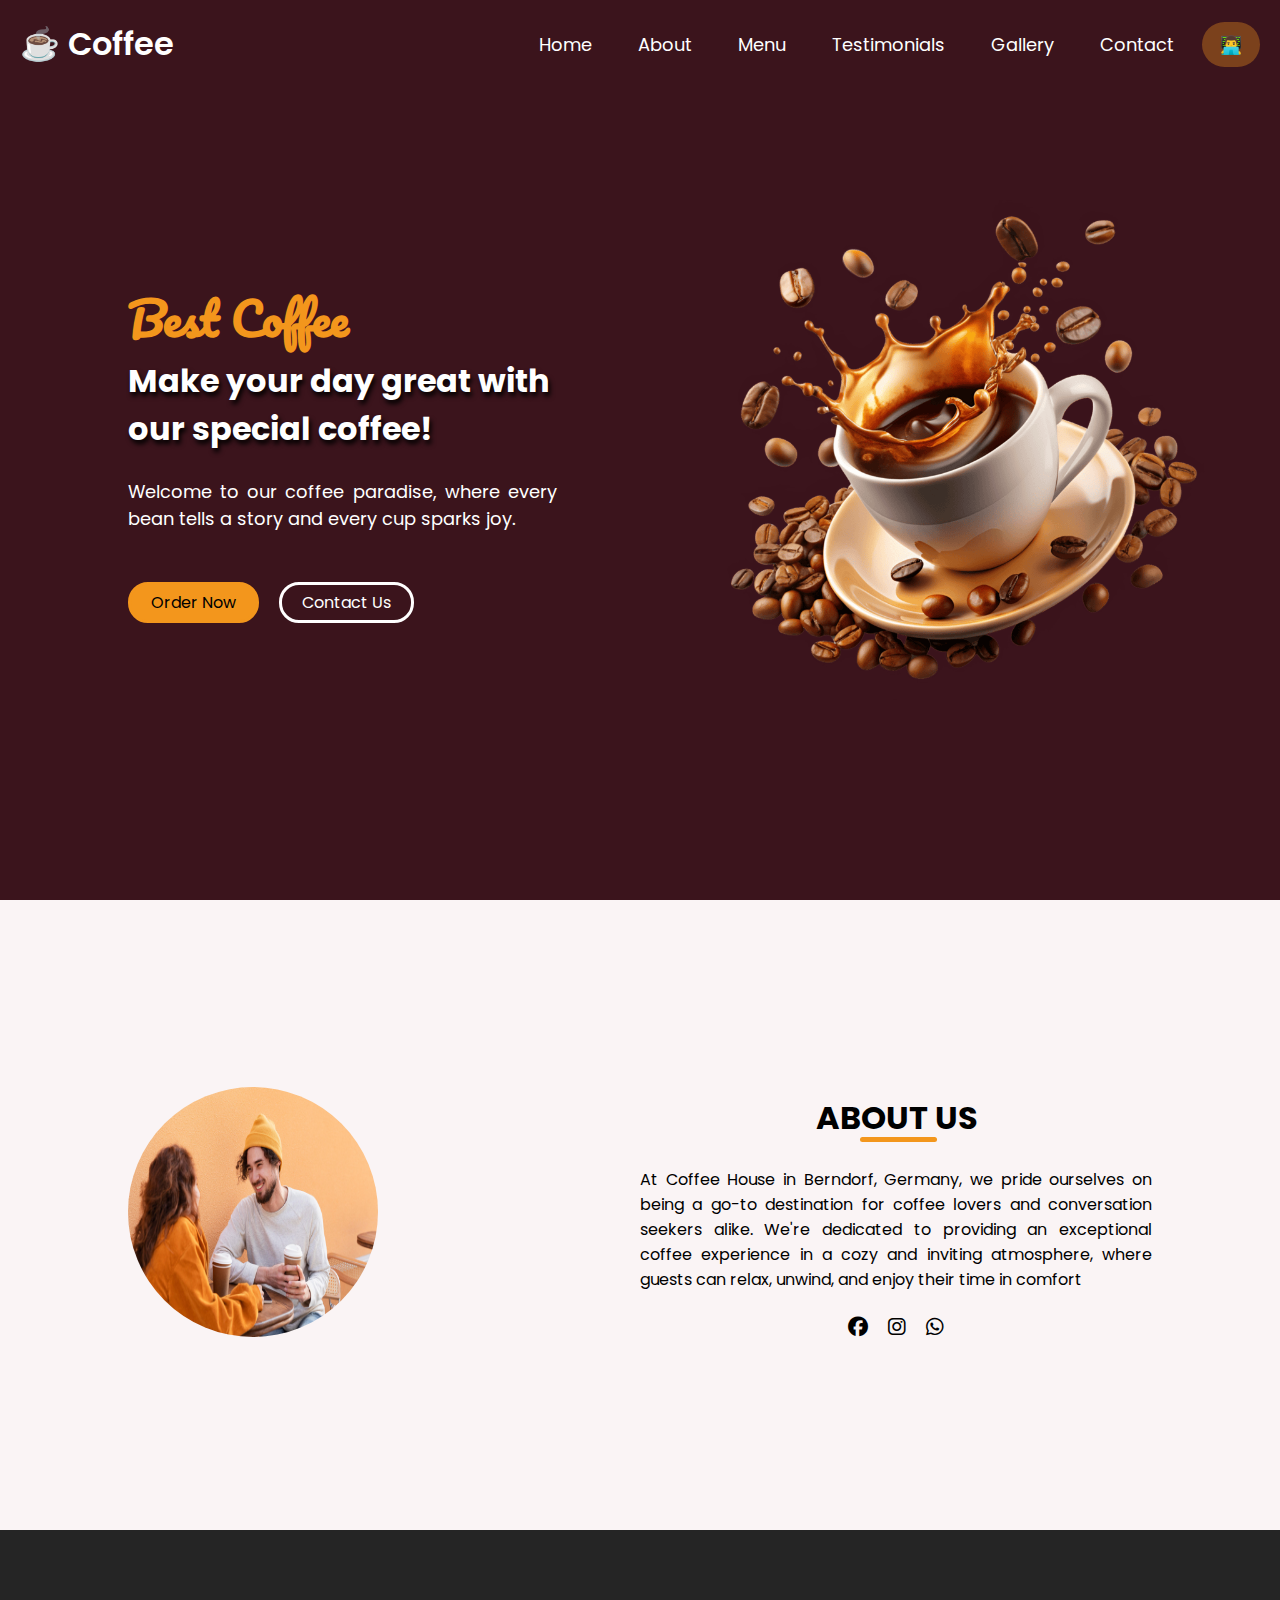
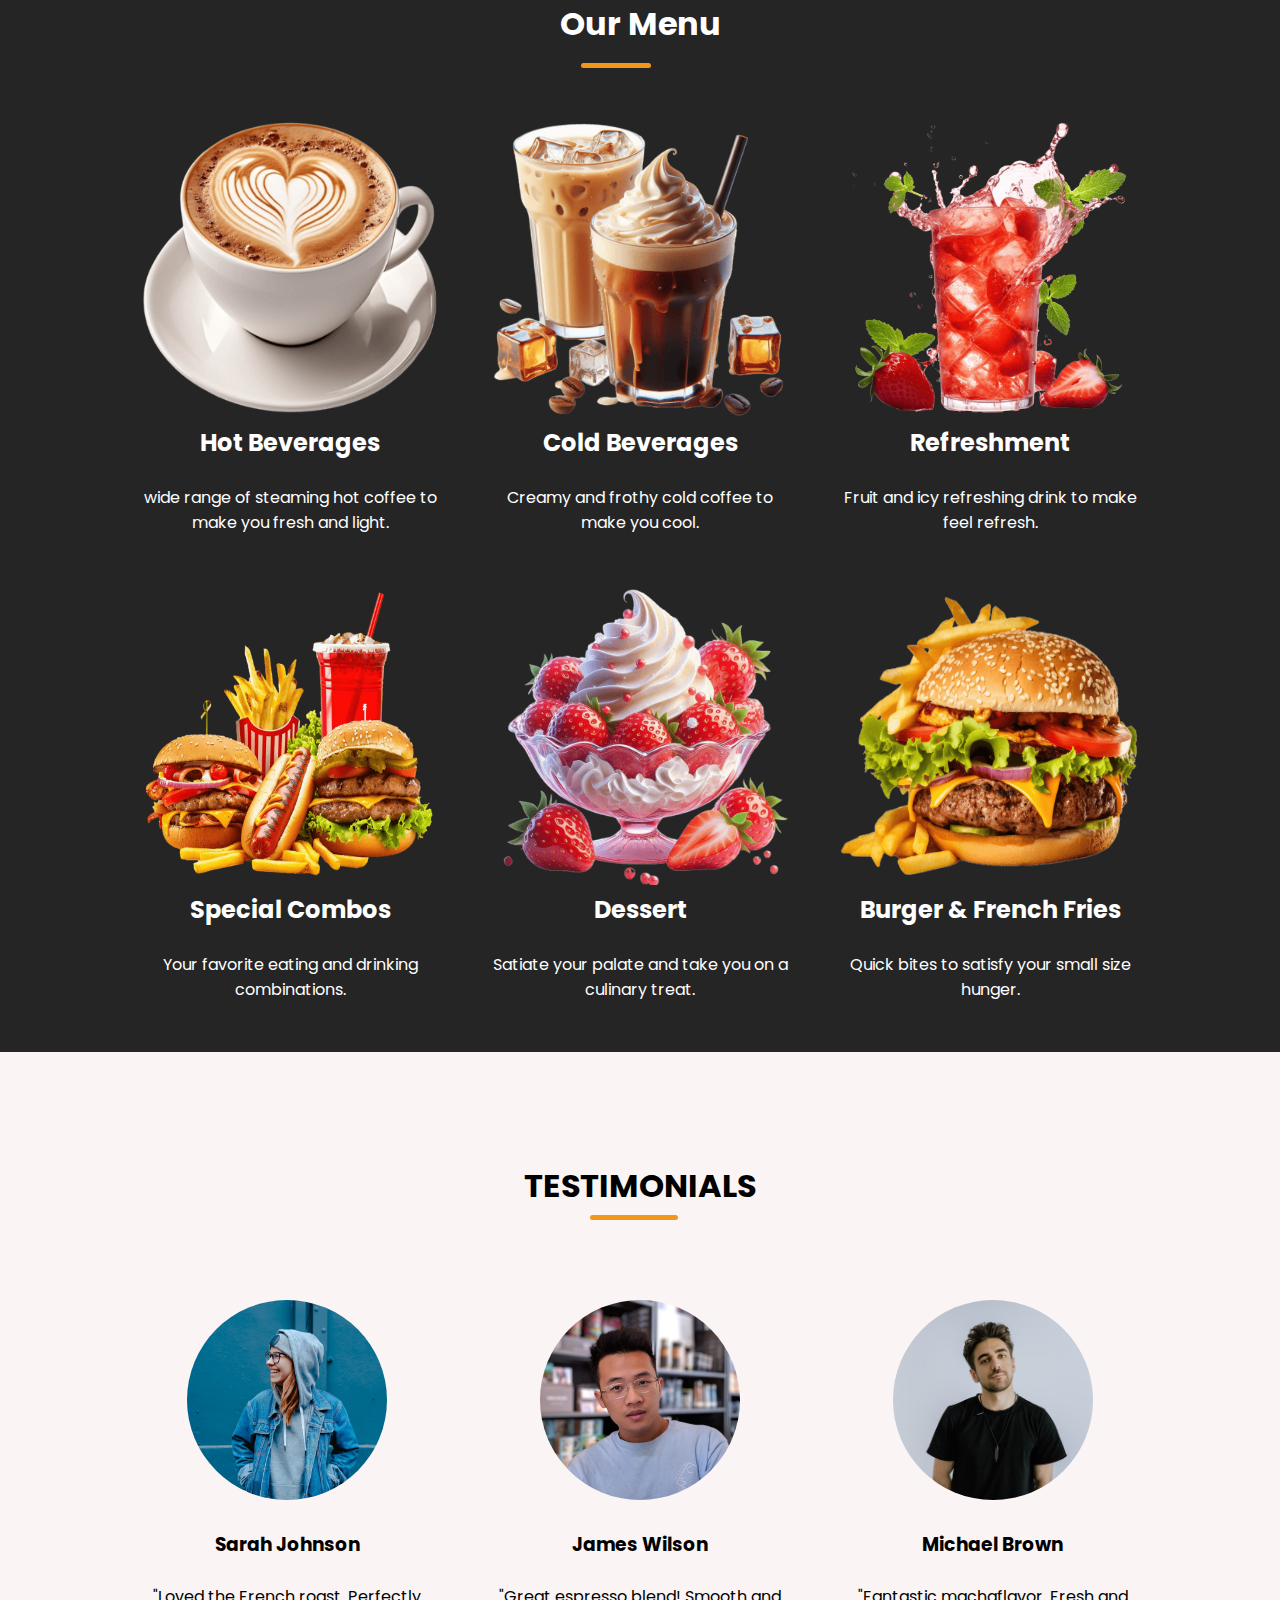
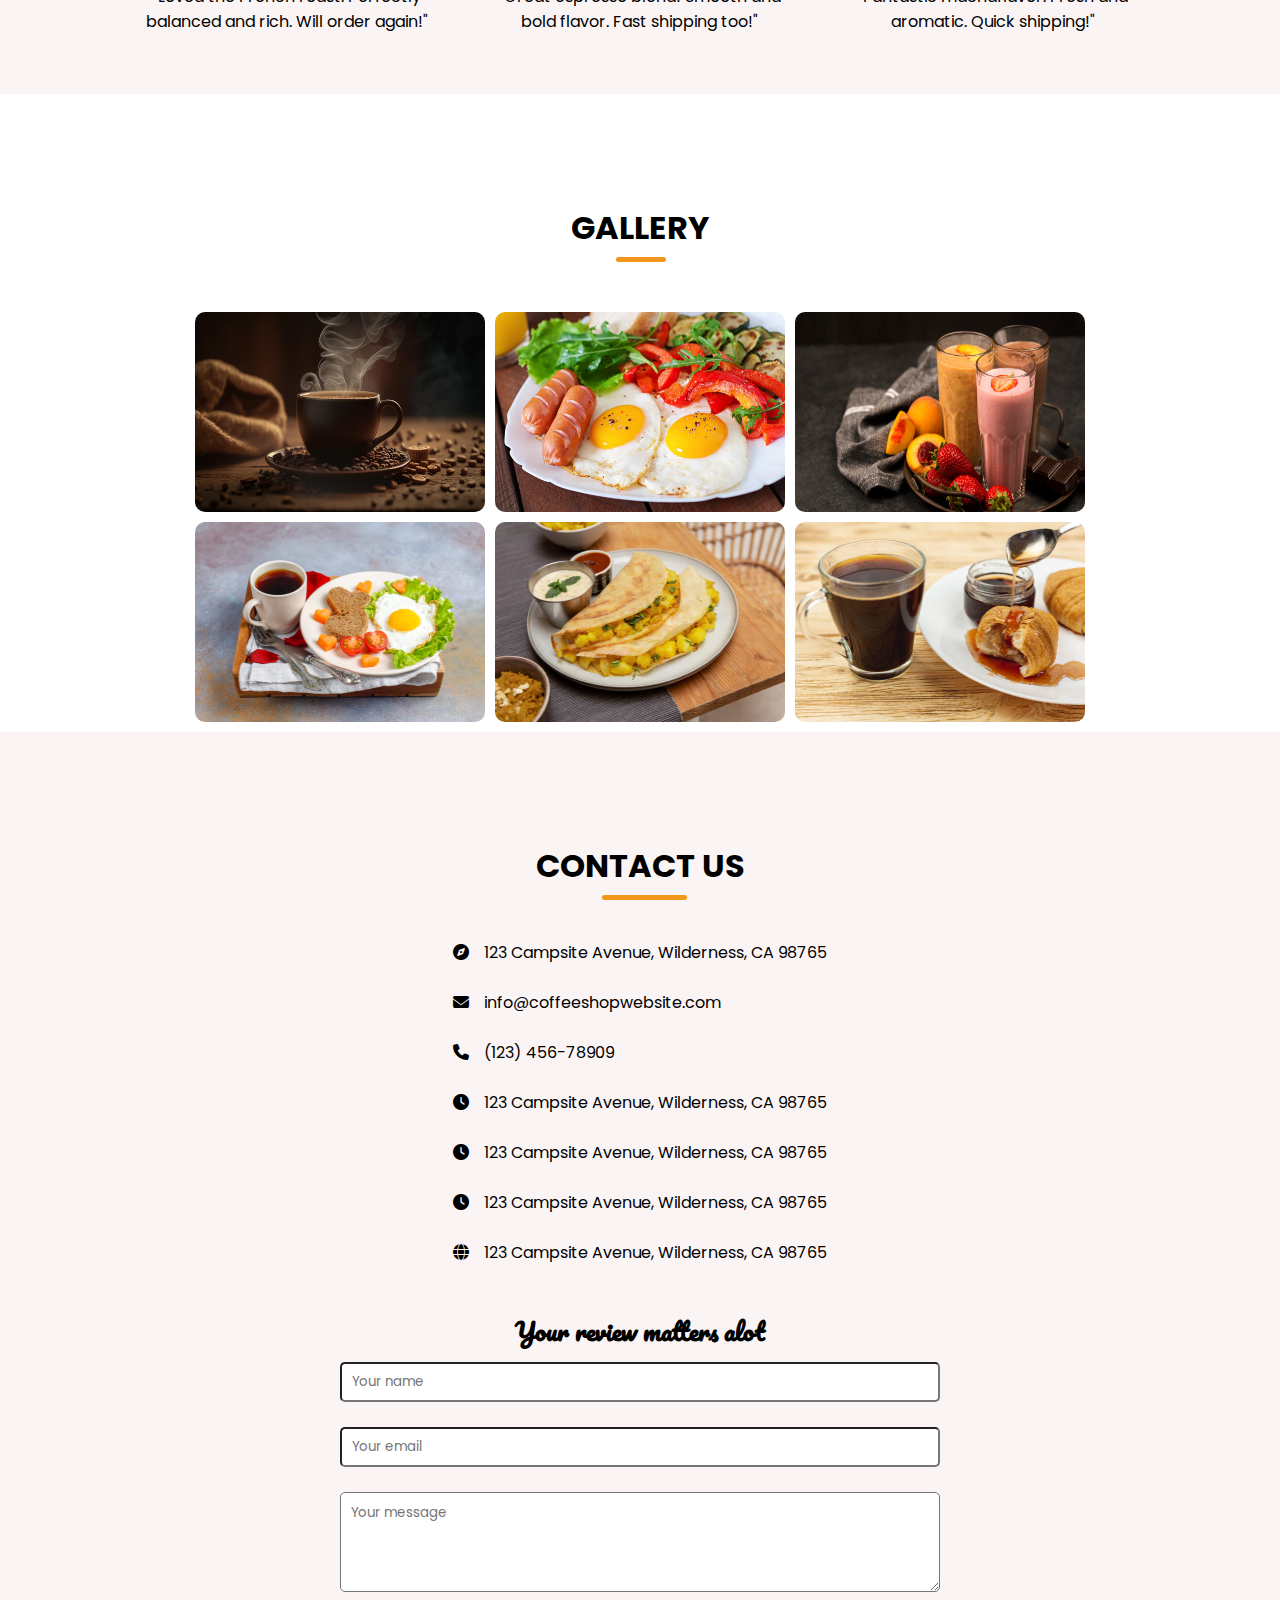
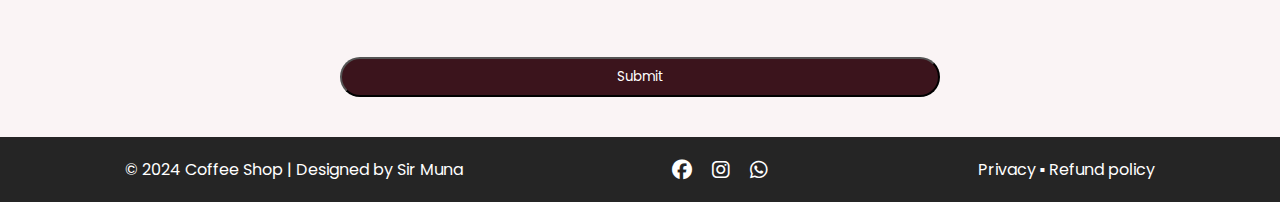
<file: index.html>
<!DOCTYPE html>
<!-- Coding by CodingNepal - youtube.com/@codingnepal -->
<html lang="en">
  <head>
    <meta charset="UTF-8" />
    <meta name="viewport" content="width=device-width, initial-scale=1.0" />
    <title>Coffee Website | Sir Muna</title>
    <!-- Linking Font Awesome for icons -->
    <link
      rel="stylesheet"
      href="https://cdnjs.cloudflare.com/ajax/libs/font-awesome/6.6.0/css/all.min.css"
    />
    <!-- Linking Swiper CSS -->
    <link
      rel="stylesheet"
      href="https://cdn.jsdelivr.net/npm/swiper@11/swiper-bundle.min.css"
    />
    <!-- link icon -->
    <link
      rel="stylesheet"
      href="https://cdnjs.cloudflare.com/ajax/libs/font-awesome/6.6.0/css/all.min.css"
      integrity="sha512-Kc323vGBEqzTmouAECnVceyQqyqdsSiqLQISBL29aUW4U/M7pSPA/gEUZQqv1cwx4OnYxTxve5UMg5GT6L4JJg=="
      crossorigin="anonymous"
      referrerpolicy="no-referrer"
    />
    <!-- link font -->
    <link rel="preconnect" href="https://fonts.googleapis.com" />
    <link rel="preconnect" href="https://fonts.gstatic.com" crossorigin />
    <link
      href="https://fonts.googleapis.com/css2?family=Lilita+One&family=Lobster&family=Pacifico&display=swap"
      rel="stylesheet"
    />
    <link
      rel="shortcut icon"
      href="./images/hot-beverages.png"
      type="image/x-icon"
    />
    <link rel="stylesheet" href="style.css" />
  </head>
  <body>
    <!-- Header / Navbar -->
    <header>
      <nav class="navbar">
        <a href="#" class="nav-logo">
          <h2 class="logo-text">☕ Coffee</h2>
        </a>

        <ul class="nav-menu">
          <button id="menu-close-button" class="fas fa-times"></button>

          <li class="nav-item">
            <a href="#" class="nav-link">Home</a>
          </li>
          <li class="nav-item">
            <a href="#about" class="nav-link">About</a>
          </li>
          <li class="nav-item">
            <a href="#menu" class="nav-link">Menu</a>
          </li>
          <li class="nav-item">
            <a href="#testimonials" class="nav-link">Testimonials</a>
          </li>
          <li class="nav-item">
            <a href="#gallery" class="nav-link">Gallery</a>
          </li>
          <li class="nav-item">
            <a href="#contact" class="nav-link">Contact</a>
          </li>
          <li class="nav-item">
            <a href="https://sirmuna.vercel.app" class="nav-link" title="contact a developer" id="dev">👨‍💻</a>
          </li>
        </ul>

        <button id="menu-open-button" class="fas fa-bars"></button>
      </nav>
    </header>

    <main>
      <!-- Hero section -->
      <div class="hero" id="hero">
        <div class="hero-txt">
          <h1 class="best-coffee">Best Coffee</h1>
          <p class="hero-text">Make your day great with our special coffee!</p>
          <br />
          <p class="hero-p">
            Welcome to our coffee paradise, where every bean tells a story and
            every cup sparks joy.
          </p>
          <br /><br />
          <div class="buttons">
            <a href="#" class="btn">Order Now</a>
            <a href="#" class="btn">Contact Us</a>
          </div>
        </div>
        <div class="coffee">
          <!-- Coffee Image -->
          <img
            src="./images/coffee-hero-section.png"
            alt="cup of coffee"
            class="cup-of-coffee"
          />
        </div>
      </div>
      <!-- Hero section ends -->

      <!-- About section -->
      <div id="about">
        <div class="about">
          <div class="about-img">
            <img
              src="./images/about-image.jpg"
              alt="young man smiling with a cup of coffee"
            />
          </div>
          <div class="about-us">
            <h1 class="us">ABOUT US</h1>
            <br />
            <p>
              At Coffee House in Berndorf, Germany, we pride ourselves on being
              a go-to destination for coffee lovers and conversation seekers
              alike. We're dedicated to providing an exceptional coffee
              experience in a cozy and inviting atmosphere, where guests can
              relax, unwind, and enjoy their time in comfort
            </p>
            <br />
            <div class="svg">
              <i class="fa-brands fa-facebook"></i>
              <i class="fa-brands fa-instagram"></i>
              <i class="fa-brands fa-whatsapp"></i>
            </div>
          </div>
        </div>
      </div>
      <!-- About section end  -->

      <!-- Menu section -->
      <div class="menu" id="menu">
        <h1 class="menu-h">Our Menu</h1>
        <div class="menu-list">
          <div class="menu-img">
            <img
              src="./images/hot-beverages.png"
              alt="hot beverage"
              class="menu-item"
            />
            <h2>Hot Beverages</h2>
            <br />
            <p>
              wide range of steaming hot coffee to make you fresh and light.
            </p>
          </div>
          <div class="menu-img">
            <img
              src="./images/cold-beverages.png"
              alt="cold beverage"
              class="menu-item"
            />
            <h2>Cold Beverages</h2>
            <br />
            <p>Creamy and frothy cold coffee to make you cool.</p>
          </div>
          <div class="menu-img">
            <img src="./images/refreshment.png" alt="juice" class="menu-item" />
            <h2>Refreshment</h2>
            <br />
            <p>Fruit and icy refreshing drink to make feel refresh.</p>
          </div>
          <div class="menu-img">
            <img
              src="./images/special-combo.png"
              alt="special combo"
              class="menu-item"
            />
            <h2>Special Combos</h2>
            <br />
            <p>Your favorite eating and drinking combinations.</p>
          </div>
          <div class="menu-img">
            <img src="./images/desserts.png" alt="dessert" class="menu-item" />
            <h2>Dessert</h2>
            <br />
            <p>Satiate your palate and take you on a culinary treat.</p>
          </div>
          <div class="menu-img">
            <img
              src="./images/burger-frenchfries.png"
              alt="Burger"
              class="menu-item"
            />
            <h2>Burger & French Fries</h2>
            <br />
            <p>Quick bites to satisfy your small size hunger.</p>
          </div>
        </div>
      </div>

      <!-- end meu section-->

      <!-- Testimonials section -->
      <div id="testimonials">
        <h1 class="testimonial-txt">TESTIMONIALS</h1>
        <div class="testimonials">
          <div class="testimony">
            <img src="./images/user-1.jpg" alt="lady" />
            <h3>Sarah Johnson</h3>
            <br />
            <p>
              "Loved the French roast. Perfectly balanced and rich. Will order
              again!"
            </p>
          </div>
          <div class="testimony">
            <img src="./images/user-2.jpg" alt="guy" />
            <h3>James Wilson</h3>
            <br />
            <p>
              "Great espresso blend! Smooth and bold flavor. Fast shipping too!"
            </p>
          </div>
          <div class="testimony">
            <img src="./images/user-3.jpg" alt="guy" />
            <h3>Michael Brown</h3>
            <br />
            <p>"Fantastic machaflavor. Fresh and aromatic. Quick shipping!"</p>
          </div>
        </div>
      </div>
      <!-- end Testimonials section -->

      <!-- Gallery section -->
      <div id="gallery">
        <h1 class="gallery-txt">GALLERY</h1>
        <div class="gallery">
          <div class="gallery-images">
            <div class="gimg">
              <img src="./images/gallery-1.jpg" alt="gallery images" />
            </div>
            <div class="gimg">
              <img src="./images/gallery-2.jpg" alt="gallery images" />
            </div>
            <div class="gimg">
              <img src="./images/gallery-3.jpg" alt="gallery images" />
            </div>
            <div class="gimg">
              <img src="./images/gallery-4.jpg" alt="gallery images" />
            </div>
            <div class="gimg">
              <img src="./images/gallery-5.jpg" alt="gallery images" />
            </div>
            <div class="gimg">
              <img src="./images/gallery-6.jpg" alt="gallery images" />
            </div>
          </div>
        </div>
      </div>
      <!-- End gallery -->

      <!-- Contact section -->
      <div id="contact">
        <h1 class="contact-txt">CONTACT US</h1>
        <div class="contact-wrap">
          <div class="contact-text">
            <div class="contact-list">
              <i class="fas fa-compass"></i
              ><span>123 Campsite Avenue, Wilderness, CA 98765</span
              ><br /><br />
              <i class="fas fa-envelope"></i
              ><span>info@coffeeshopwebsite.com</span><br /><br />
              <i class="fas fa-phone"></i><span>(123) 456-78909</span
              ><br /><br />
              <i class="fas fa-clock"></i
              ><span>123 Campsite Avenue, Wilderness, CA 98765</span
              ><br /><br />
              <i class="fas fa-clock"></i
              ><span>123 Campsite Avenue, Wilderness, CA 98765</span
              ><br /><br />
              <i class="fas fa-clock"></i
              ><span>123 Campsite Avenue, Wilderness, CA 98765</span
              ><br /><br />
              <i class="fas fa-globe"></i
              ><span>123 Campsite Avenue, Wilderness, CA 98765</span
              ><br /><br />
            </div>
          </div>
          <h2 class="form-heading">Your review matters alot</h2>
          <!-- Contact Form -->
          <div class="contact-form">
            <form action="https://formspree.io/f/myzypdne" method="POST">
              <input
                type="text"
                required
                name="Full_name"
                placeholder="Your name"
                class="contact-formtxt"
              /><br />
              <input
                type="text"
                required
                name="Email"
                placeholder="Your email"
                class="contact-formtxt"
              /><br />
              <textarea
                required
                name="Message"
                placeholder="Your message"
                class="contact-msg"
                type="text"
              ></textarea>
              <br />
              <input type="submit" value="Submit" class="contact-btn" />
            </form>
          </div>
          <!-- End Contact form -->
        </div>
      </div>
      <!-- End contact -->

      <!-- Footer section -->
      <footer>
        <span
          >&copy; 2024 Coffee Shop | Designed by
          <a href="https://sirmuna.vercel.app">Sir Muna</a></span
        >

        <span class="footer-icons">
          <i class="fa-brands fa-facebook"></i>
          <i class="fa-brands fa-instagram"></i>
          <i class="fa-brands fa-whatsapp"></i>
        </span>

        <span> Privacy &blacksquare; Refund policy </span>
      </footer>
    </main>

    <!-- Linking Swiper script -->
    <script src="https://cdn.jsdelivr.net/npm/swiper@11/swiper-bundle.min.js"></script>

    <!-- Linking custom script -->
    <script src="script.js"></script>
  </body>
</html>
</file>
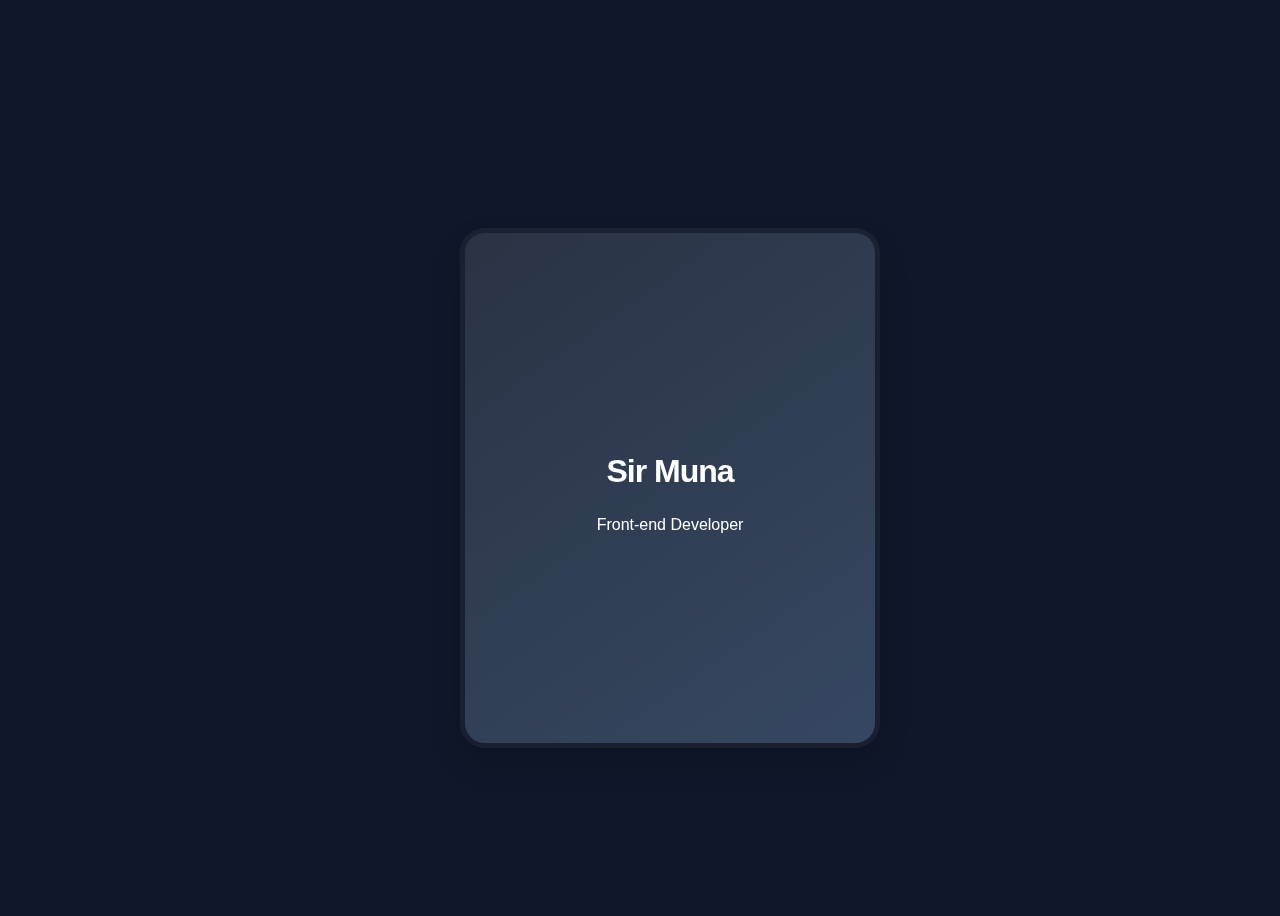
<file: CSSSummary/index.html>
<!DOCTYPE html>
<html lang="en">
  <head>
    <meta charset="UTF-8" />
    <meta name="viewport" content="width=device-width, initial-scale=1.0" />
    <title>class</title>
    <!-- link css -->
    <link rel="stylesheet" href="./style.css" />
  </head>
  <body>
    <!-- cards start -->
    <div class="profile-card">
      <!-- fisrt card -->
      <div class="profile-front">
        <h2>Sir Muna</h2>
        <p>Front-end Developer</p>
      </div>
      <!-- first card end -->
      <!-- second card -->
      <div class="profile-back">
        <h2>About Me</h2>
        <p>I'm a Developer</p>
      </div>
      <!-- second card end -->
    </div>
    <!-- cards end -->
  </body>
</html>
</file>
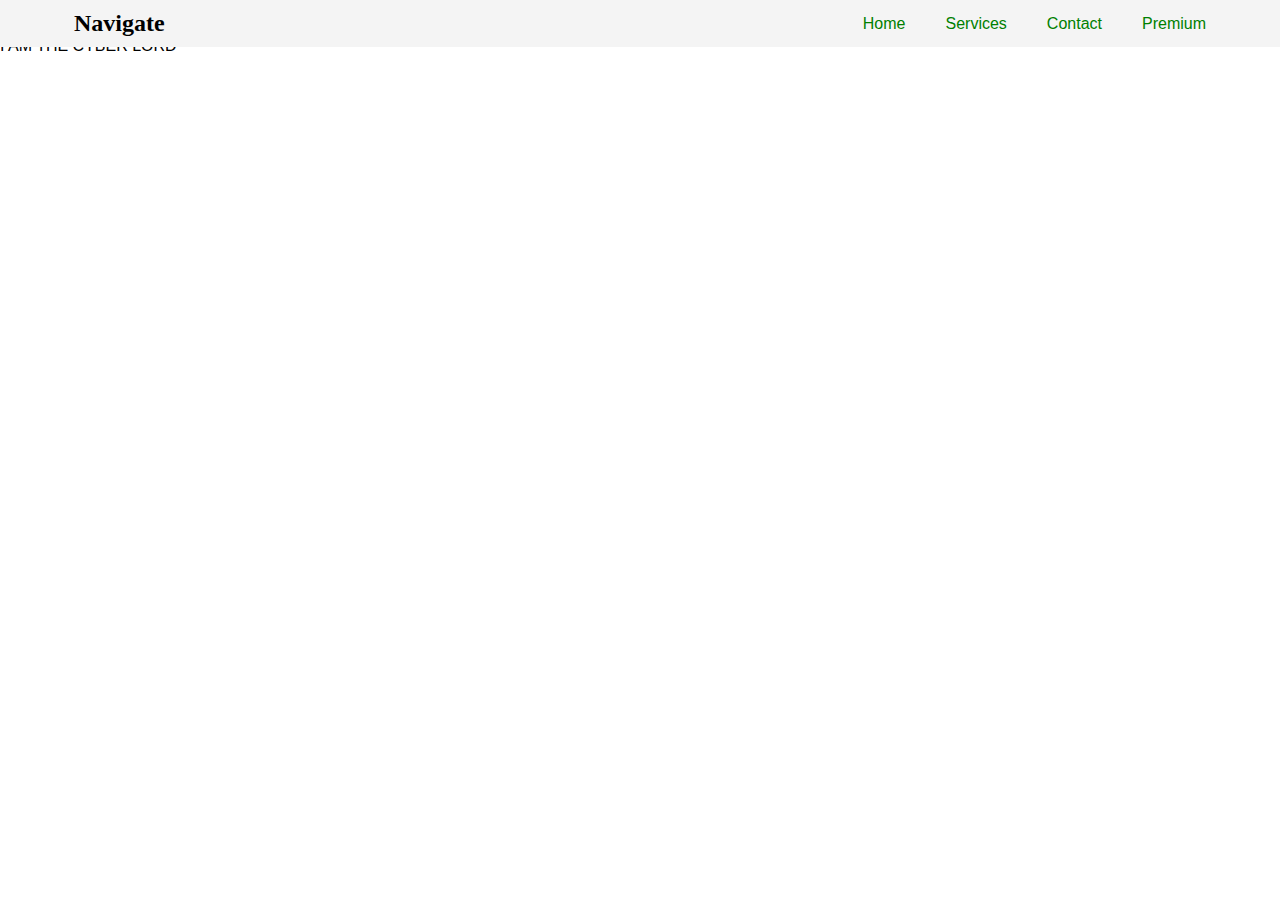
<file: taskbar.html>
<!DOCTYPE html>
<html lang="en">
<head>
    <meta charset="UTF-8">
    <meta name="viewport" content="width=device-width, initial-scale=1.0">
    <title>Navigation bar</title>
    <style>
        *{
            margin: 0;
            padding: 0;
        }
        html{
            scroll-behavior: smooth;
            overflow-x: hidden;
        }
        body {
            font-family: Arial, sans-serif;
        }
        header{
            width: 100%;
            position: fixed;
            background-color: #f4f4f4;
        }
        .nav{
            width: 90%;
            margin: 0 auto;
            gap: 20px;
            display: flex;
            align-items: center;
            justify-content: flex-end;
        }
        .nav a{
            text-decoration: none;
            color: green;
            padding: 10px;
            border-radius: 20%;
            background: linear-gradient(to-right, blue, red);
        }
        .nav a:hover{
            color: purple;
        }
        .nav a:first-child{
            color: #000;
            font-weight: bolder;
            margin-right: auto;
            font-family: cursive;
            font-size: 24px;
        }
        .logo {
            float: left;
            color: #0000ff;
        }

    </style>
</head>
<body>
    <!-- Nav Bar -->
    <header>
        <div class="nav">
            <a href="#" class="logo">Navigate</a>
            <a href="#" class="nav-links">Home</a>
            <a href="#" class="nav-links">Services</a>
            <a href="#" class="nav-links">Contact</a>
            <a href="#" class="nav-links">Premium</a>
        </div>
    </header>
    <!-- hero section -->
    <main>
        <div class="hero">
            <h1>I am Sir Muna</h1>
            <span class="cyber-text">I AM THE CYBER LORD</span>
        </div>
    </main>
</body>
</html>
</file>
<file: style.css>
/* Google Fonts Link */
@import url("https://fonts.googleapis.com/css2?family=Miniver&family=Poppins:ital,wght@0,400;0,500;0,600;0,700;1,400&display=swap");

* {
  padding: 0;
  margin: 0;
  box-sizing: border-box;
  font-family: "Poppins", sans-serif;
}

:root {
  /* Colors */
  --white-color: #fff;
  --dark-color: #252525;
  --primary-color: #3b141c;
  --secondary-color: #f3961c;
  --light-pink-color: #faf4f5;
  --medium-gray-color: #ccc;

  /* Font size */
  --font-size-s: 0.9rem;
  --font-size-n: 1rem;
  --font-size-m: 1.12rem;
  --font-size-l: 1.5rem;
  --font-size-xl: 2rem;
  --font-size-xxl: 2.3rem;

  /* Font weight */
  --font-weight-normal: 400;
  --font-weight-medium: 500;
  --font-weight-semibold: 600;
  --font-weight-bold: 700;

  /* Border radius */
  --border-radius-s: 8px;
  --border-radius-m: 30px;
  --border-radius-circle: 50%;

  /* Site max width */
  --site-max-width: 1300px;
}

html {
  scroll-behavior: smooth;
}
body {
  overflow-x: hidden;
}

/* Stylings for whole site */
ul {
  list-style: none;
}

a {
  text-decoration: none;
}

button {
  cursor: pointer;
  background: none;
  border: none;
}

img {
  width: 100%;
}

:where(section, footer) .section-content {
  margin: 0 auto;
  padding: 0 20px;
  max-width: var(--site-max-width);
}

section .section-title {
  text-align: center;
  padding: 60px 0 100px;
  text-transform: uppercase;
  font-size: var(--font-size-xl);
}

section .section-title::after {
  content: "";
  width: 80px;
  height: 5px;
  display: block;
  margin: 10px auto 0;
  background: var(--secondary-color);
  border-radius: var(--border-radius-s);
}

/* Navbar styling */
header {
  z-index: 5;
  width: 100%;
  position: fixed;
  background: var(--primary-color);
}

header .navbar {
  display: flex;
  padding: 20px;
  align-items: center;
  margin: 0 auto;
  justify-content: space-between;
  max-width: var(--site-max-width);
}

.navbar .nav-logo .logo-text {
  color: var(--white-color);
  font-size: var(--font-size-xl);
  font-weight: var(--font-weight-semibold);
}

.navbar .nav-menu {
  gap: 10px;
  display: flex;
}

.navbar .nav-menu .nav-link {
  padding: 10px 18px;
  color: var(--white-color);
  font-size: var(--font-size-m);
  border-radius: var(--border-radius-m);
  transition: 0.3s ease;
}
#dev{
  background-color: #f3961c59;
}
#dev:hover{
  background-color: #f3961c;
}
.navbar .nav-menu .nav-link:hover {
  color: var(--primary-color);
  background: var(--secondary-color);
}

.navbar :where(#menu-open-button, #menu-close-button) {
  display: none;
}

/* Hero section styling */
.hero {
  background-color: var(--primary-color);
  display: grid;
  align-items: center;
  grid-template-columns: repeat(auto-fit, minmax(200px, 1fr));
  height: 100vh;
  color: var(--white-color);
  width: 100%;
}
.hero-txt {
  margin-left: 20%;
  max-width: 67%;
}
.coffee {
  margin: 0 auto;
  display: flex;
}
.hero img {
  height: 500px;
  width: 500px;
  position: inherit;
}
.hero-text {
  font-size: var(--font-size-xl);
  font-weight: var(--font-weight-bold);
  text-shadow: 2px 4px 5px #000;
}
.hero-p {
  font-size: var(--font-size-m);
  text-align: justify;
}
.best-coffee {
  color: var(--secondary-color);
  font-family: "Pacifico", cursive;
  font-size: 45px;
}
.buttons {
  display: flex;
  gap: 20px;
}
.buttons :nth-child(1) {
  color: #000;
  padding: 5px 20px;
  border: solid 3px var(--secondary-color);
}
.btn:hover {
  color: var(--white-color);
  transition: ease 0.3s;
}
.btn:hover:last-child {
  border-color: #f3961c;
  transition: ease 0.3s;
}
.buttons :nth-child(2) {
  background-color: var(--primary-color);
  border-color: var(--white-color);
  border: solid 3px;
  padding: 5px 20px;
}
.btn {
  border-radius: 20px;
  color: var(--white-color);
  transition: ease 0.3s;
}
.hero a {
  background-color: var(--secondary-color);
}

/* About section styling */
#about {
  background-color: var(--light-pink-color);
}
.about {
  display: grid;
  grid-template-columns: repeat(auto-fit, minmax(400px, 1fr));
  justify-content: space-between;
  align-items: center;
  height: 70vh;
  margin: 0px 10%;
  background-color: var(--light-pink-color);
}
.about-img img {
  height: 250px;
  width: 250px;
  border-radius: 200%;
}
.about-us {
  text-align: justify;
  display: flex;
  flex-direction: column;
  justify-content: center;
  max-width: 550px;
}
.us {
  text-align: center;
  position: relative;
}
.us::after {
  content: "";
  position: absolute;
  bottom: 0;
  left: 43%;
  width: 15%;
  height: 5px;
  border-radius: 5px;
  background-color: #f3961c;
}
.svg {
  display: flex;
  flex-direction: row;
  gap: 20px;
  justify-content: center;
}
.fa-brands {
  font-size: 20px;
}
/* Menu section styling */
#menu {
  display: flex;
  flex-direction: column;
}
.menu {
  background-color: var(--dark-color);
  color: var(--white-color);
  padding: 50px;
  width: 100%;
}
.menu-h {
  text-align: center;
  position: relative;
  padding: 20px;
}
.menu-h::after {
  content: "";
  position: absolute;
  bottom: 0;
  left: 45%;
  width: 70px;
  height: 5px;
  border-radius: 5px;
  background-color: #f3961c;
}
.menu-list {
  display: flex;
  justify-content: center;
  padding-top: 50px;
  gap: 50px;
  margin: 0 auto;
  flex-wrap: wrap;
  width: 90%;
}
.menu-item {
  height: 300px;
  width: 300px;
}
.menu-img {
  text-align: center;
  max-width: 300px;
}
/* Testimonials section styling */
#testimonials {
  display: flex;
  flex-direction: column;
  justify-content: center;
  align-items: center;
  padding: 100px 10px 10px;
  background-color: var(--light-pink-color);
}
.testimonials {
  display: grid;
  grid-template-columns: repeat(auto-fit, minmax(250px, 1fr));
  gap: 50px;
  margin: 0 auto;
  width: 90%;
  padding: 50px 0px;
  max-width: 80%;
}
.testimonial-txt {
  position: relative;
  text-align: center;
  padding: 10px;
}
.testimonial-txt::after {
  content: "";
  position: absolute;
  bottom: 0;
  left: 30%;
  width: 35%;
  height: 5px;
  border-radius: 5px;
  background-color: #f3961c;
}
.testimony {
  max-width: 500px;
  display: flex;
  flex-direction: column;
  justify-content: center;
  align-items: center;
}
.testimony img {
  border-radius: 100%;
  height: 60%;
  width: 60%;
  margin: 30px 0;
}

.testimony p {
  text-align: center;
}
/* Gallery section styling */
#gallery {
  background-color: var(--white-color);
  width: 100%;
  text-align: center;
  padding: 100px 50px 10px;
}
.gallery {
  padding: 50px 0px 0px 0px;
  width: 100%;
  display: flex;
  justify-content: center;
}
.gallery-txt {
  position: relative;
  padding: 10px;
}
.gallery-txt::after {
  content: "";
  position: absolute;
  bottom: 0;
  height: 5px;
  width: 50px;
  left: 48%;
  border-radius: 5px;
  background-color: #f3961c;
}
.gallery-images {
  display: flex;
  flex-wrap: wrap;
  justify-content: center;
  /* grid-template-columns: repeat(auto-fit, minmax(350px, 1fr)); */
  margin: 0 auto;
  gap: 10px;
  max-width: 90%;
}
.gallery-images img {
  height: 200px;
  width: 290px;
  transition: ease 0.5s;
  border-radius: 10px;
}
.gallery-images img:hover {
  transform: scale(1.2);
  transition: ease 0.5s;
}
.gimg {
  overflow: hidden;
  max-width: 300px;
  max-height: 200px;
}
/* Contact section styling */
#contact {
  background-color: var(--light-pink-color);
  height: max-content;
  position: relative;
  padding: 100px 0px 10px;
}
.contact-wrap {
  display: flex;
  justify-content: space-between;
  padding: 20px 50px;
}
.contact-txt {
  text-align: center;
  position: relative;
  padding: 10px;
}
.contact-txt::after {
  content: "";
  position: absolute;
  bottom: 0;
  height: 5px;
  width: 85px;
  left: 47%;
  border-radius: 5px;
  background-color: #f3961c;
}
.contact-form {
  display: flex;
  flex-direction: column;
}
.contact-formtxt {
  border-radius: 5px;
  height: 40px;
  padding: 10px;
  width: 100%;
}
.contact-msg {
  border-radius: 5px;
  padding: 10px;
  min-width: 600px;
  max-width: 600px;
  min-height: 100px;
  max-height: 100px;
}
.fa-compass {
  text-align: center;
  color: #000;
  margin: 0px 10px 0px 0px;
}
.fa-envelope {
  text-align: center;
  color: #000;
  margin: 0px 10px 0px 0px;
}
.fa-phone {
  text-align: center;
  color: #000;
  margin: 0px 10px 0px 0px;
}
.fa-clock {
  text-align: center;
  color: #000;
  margin: 0px 10px 0px 0px;
}
.fa-globe {
  text-align: center;
  color: #000;
  margin: 0px 10px 0px 0px;
}
.contact-list span {
  padding-left: 5px;
}
.contact-btn {
  color: #fff;
  background-color: #3b141c;
  border-radius: 20px;
  width: 100px;
  height: 40px;
  margin-top: 40px;
  transition: ease 0.5s;
}
.contact-btn:hover {
  background: linear-gradient(145deg, #3b141c, #fff 30%, #3b141c);
  outline-color: #3b141c;
  outline: none;
  outline-width: 3px;
  color: #000;
  transition: ease 0.5s;
}
.contact-form a {
  text-decoration: none;
  padding: 10px;
  color: #fff;
  text-align: center;
}
.form-heading {
  display: none;
}
form {
  display: flex;
  flex-direction: column;
}
footer {
  display: flex;
  align-items: center;
  justify-content: space-around;
  padding: 20px;
  background-color: var(--dark-color);
  color: var(--white-color);
}
.footer-icons {
  display: flex;
  gap: 20px;
}
footer a {
  text-decoration: none;
  color: var(--white-color);
}
/* Responsive media query code for max width 1024px */
@media screen and (max-width: 1300px) {
  .contact-wrap {
    display: flex;
    flex-direction: column;
    justify-content: center;
    align-items: center;
  }
  .contact-list {
    margin: 20px;
  }
  .form-heading {
    display: flex;
    align-items: center;
    justify-content: center;
    font-family: "Pacifico", cursive;
  }
  .contact-form {
    margin: 10px;
    display: flex;
    flex-direction: column;
    justify-content: center;
  }
  .contact-btn {
    width: 100%;
    justify-content: center;
  }
  .testimony img {
    height: 200px;
    width: 200px;
  }
}
@media screen and (max-width: 1024px) {
  .hero {
    display: flex;
    flex-direction: column;
    align-items: center;
    justify-content: space-around;
    padding: 100px 0px;
    position: relative;
    height: max-content;
  }
  .hero::before {
    content: "";
    position: absolute;
    height: 100%;
    width: 100%;
    /* z-index: -1; */
    background-size: cover;
    background-repeat: no-repeat;
    filter: blur(10px);
    left: 0;
    top: 0;
    background-image: url(./images/coffee-hero-section.png);
  }
  .hero-txt {
    text-align: center;
    margin: 0 auto;
    z-index: 1;
  }
  .hero-text {
    text-align: center;
  }
  .coffee {
    display: none;
  }
  .buttons {
    display: flex;
    justify-content: center;
  }
  .menu-section .menu-list {
    gap: 60px;
  }

  .menu-section .menu-list .menu-item {
    width: calc(100% / 3 - 60px);
  }
  .about {
    display: flex;
    flex-direction: column;
    justify-content: space-around;
    padding: 100px 20px;
    height: max-content;
    margin: 0 auto;
  }
  .about-us p {
    text-align: justify;
  }
  .about-img img {
    height: 150px;
    width: 150px;
    border-radius: 100%;
  }
}
@media screen and (max-width: 869px) {
  .testimony img {
    height: 150px;
    width: 150px;
  }
  /* .contact-msg {
    min-width: 100%;
    max-width: 100%;
  } */
}
@media screen and (max-width: 600px) {
  .coffee {
    display: none !important;
  }
  .gallery-txt::after {
    content: "";
    left: 40%;
  }
  .contact-txt::after {
    content: "";
    left: 40%;
  }
  .contact-form {
    width: 100%;
    padding: 20px;
  }
  .contact-msg {
    min-width: 100%;
    max-width: 100%;
  }
  .form-heading {
    text-align: center;
  }
  footer {
    display: flex;
    flex-direction: column;
    justify-content: center;
    padding: 5px;
  }
}

/* Responsive media query code for max width 900px */
@media screen and (max-width: 1000px) {
  :root {
    --font-size-m: 1rem;
    --font-size-l: 1.3rem;
    --font-size-xl: 1.5rem;
    --font-size-xxl: 1.8rem;
  }

  body.show-mobile-menu {
    overflow: hidden;
  }

  body.show-mobile-menu header::before {
    content: "";
    position: fixed;
    top: 0;
    left: 0;
    height: 100%;
    width: 100%;
    backdrop-filter: blur(5px);
    background: rgba(0, 0, 0, 0.2);
  }

  .navbar :is(#menu-open-button, #menu-close-button) {
    font-size: var(--font-size-l);
    display: block;
  }

  .navbar :is(#menu-open-button, #menu-close-button):hover {
    color: var(--secondary-color) !important;
  }

  .navbar #menu-open-button {
    color: #fff;
  }
  .navbar #menu-close-button {
    color: #fff;
  }

  .navbar .nav-menu #menu-close-button {
    position: absolute;
    right: 30px;
    top: 30px;
  }

  .navbar .nav-menu {
    display: block;
    background: #3b141cbb;
    color: #fff;
    backdrop-filter: blur(10px);
    position: fixed;
    top: 0;
    left: -300px;
    height: 100%;
    width: 300px;
    display: flex;
    align-items: center;
    flex-direction: column;
    padding-top: 50px;
    transition: left 0.2s ease;
  }

  body.show-mobile-menu .nav-menu {
    left: 0;
  }

  .navbar .nav-menu .nav-link {
    display: block;
    margin-top: 17px;
    padding: 10px 22px;
    color: #fff;
    font-size: var(--font-size-l);
  }
}
</file>
<file: CSSSummary/style.css>
/* *{
    margin: 0;
    padding: 0;
    box-sizing: border-box;
    overflow-x: hidden;
} */
/* root */
:root{
    --bg-dark: #0f172a;
    --card-bg: #1e293b;
    --card-back: #334155;
    --text-color: #fff;
    --border-color: #ffffff1a;
}
body{
    display: flex;
    justify-content: center;
    align-items: center;
    height: 100vh;
    background: linear-gradient(135deg, var(--bg-dark), #0f172a);
    font-family: sans-serif;
    overflow: hidden;
}
.profile-card{
    position: relative;
    width: 350px;
    height: 450px;
    cursor: pointer;
    perspective: 1500px;
    transition: .5s ease;
}
.profile-card div{
    position: absolute;
    width: 100%;
    height: 100%;
    backface-visibility: hidden;
    border-radius: 20px;
    text-align: center;
    padding: 30px;
    color: var(--text-color);
    transform-style: preserve-3d;
    box-shadow: 0 15px 35px #00000033;
    transition: all 0.6s cubic-bezier(0.4, 0, 0.2, 1);
}
.profile-front{
    display: flex;
    flex-direction: column;
    background: linear-gradient(145deg, var(--card-bg), #2c3e5a);
    justify-content: center;
    align-items: center;
    transform: rotateY(0deg);
}
.profile-back{
    display: flex;
    flex-direction: column;
    background: linear-gradient(145deg, var(--card-bg), #2c3e5a);
    justify-content: center;
    align-items: center;
    transform: rotateY(0deg);
}
.profile-front::before{
    content: "";
    position: absolute;
    top: -5px;
    left: -5px;
    bottom: -5px;
    right: -5px;
    background: linear-gradient(45deg, #ffffff1a), transparent;
    border-radius: 25px;
    z-index: -1;
    opacity: 0.5;
}
.profile-back{
    background:linear-gradient(145deg, var(--card-bg), #455369) ;
    transform: rotateY(180deg);
    display: flex;
    flex-direction: column;
    align-items: center;
}
.profile-card:hover .profile-front{
    transform: rotateY(180deg);
}
.profile-card:hover .profile-back{
    transform: rotateY(360deg);
}
.profile-front h2{
    font-size: 2rem;
    margin-bottom: 10px;
    letter-spacing: -1px;
}
.profile-front p{
    color: #ffffff;
}
.profile-back p{
    color: #ffffff;
    line-height: 1.6rem;
}
</file>
